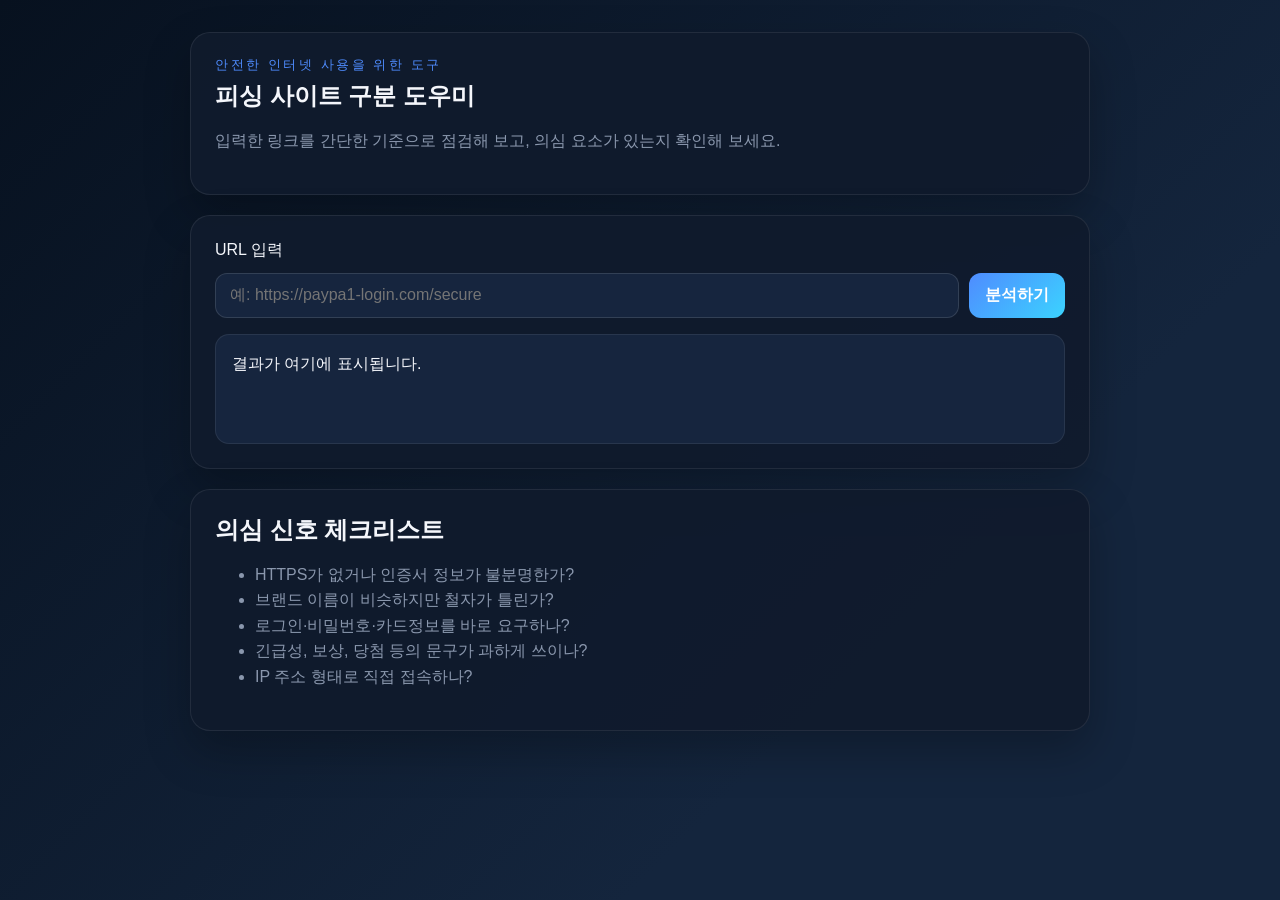
<file: index.html>
<!DOCTYPE html>
<html lang="ko">
  <head>
    <meta charset="UTF-8" />
    <meta name="viewport" content="width=device-width, initial-scale=1.0" />
    <title>피싱 사이트 구분 도우미</title>
    <link rel="stylesheet" href="styles.css" />
  </head>
  <body>
    <main class="container">
      <section class="card hero">
        <p class="eyebrow">안전한 인터넷 사용을 위한 도구</p>
        <h1>피싱 사이트 구분 도우미</h1>
        <p class="subtitle">
          입력한 링크를 간단한 기준으로 점검해 보고, 의심 요소가 있는지 확인해 보세요.
        </p>
      </section>

      <section class="card analyzer">
        <label for="urlInput">URL 입력</label>
        <div class="input-row">
          <input
            id="urlInput"
            type="text"
            placeholder="예: https://paypa1-login.com/secure"
            autocomplete="url"
          />
          <button id="analyzeBtn">분석하기</button>
        </div>

        <div id="result" class="result-box" aria-live="polite">
          결과가 여기에 표시됩니다.
        </div>
      </section>

      <section class="card tips">
        <h2>의심 신호 체크리스트</h2>
        <ul>
          <li>HTTPS가 없거나 인증서 정보가 불분명한가?</li>
          <li>브랜드 이름이 비슷하지만 철자가 틀린가?</li>
          <li>로그인·비밀번호·카드정보를 바로 요구하나?</li>
          <li>긴급성, 보상, 당첨 등의 문구가 과하게 쓰이나?</li>
          <li>IP 주소 형태로 직접 접속하나?</li>
        </ul>
      </section>
    </main>

    <script src="script.js"></script>
  </body>
</html>
</file>
<file: styles.css>
:root {
  color-scheme: dark;
  --bg: #07111f;
  --panel: #101b2d;
  --panel-2: #16253e;
  --text: #f4f6fb;
  --muted: #8a97ad;
  --accent: #4f8cff;
  --danger: #ff5d5d;
  --warning: #ffb347;
  --safe: #37c785;
}

* {
  box-sizing: border-box;
}

body {
  margin: 0;
  font-family: "Segoe UI", Arial, sans-serif;
  background: linear-gradient(135deg, var(--bg), #14253d 70%);
  color: var(--text);
  min-height: 100vh;
}

.container {
  width: min(900px, calc(100% - 32px));
  margin: 0 auto;
  padding: 32px 0 48px;
  display: grid;
  gap: 20px;
}

.card {
  background: rgba(16, 27, 45, 0.95);
  border: 1px solid rgba(255, 255, 255, 0.08);
  border-radius: 20px;
  padding: 24px;
  box-shadow: 0 20px 45px rgba(0, 0, 0, 0.25);
}

.eyebrow {
  margin: 0 0 6px;
  text-transform: uppercase;
  color: var(--accent);
  letter-spacing: 0.2em;
  font-size: 0.8rem;
}

h1,
h2 {
  margin: 0 0 10px;
}

.subtitle,
li {
  color: var(--muted);
  line-height: 1.6;
}

.input-row {
  display: flex;
  gap: 10px;
  margin-top: 12px;
}

input {
  flex: 1;
  padding: 12px 14px;
  border-radius: 12px;
  border: 1px solid rgba(255, 255, 255, 0.12);
  background: var(--panel-2);
  color: var(--text);
  font-size: 1rem;
}

button {
  border: 0;
  border-radius: 12px;
  padding: 12px 16px;
  font-size: 1rem;
  font-weight: 700;
  color: #fff;
  background: linear-gradient(135deg, var(--accent), #3bd3ff);
  cursor: pointer;
}

.result-box {
  margin-top: 16px;
  padding: 16px;
  border-radius: 14px;
  background: var(--panel-2);
  border: 1px solid rgba(255, 255, 255, 0.08);
  min-height: 110px;
  line-height: 1.6;
}

.result-box strong {
  display: block;
  margin-bottom: 8px;
}

@media (max-width: 640px) {
  .input-row {
    flex-direction: column;
  }

  button {
    width: 100%;
  }
}
</file>
